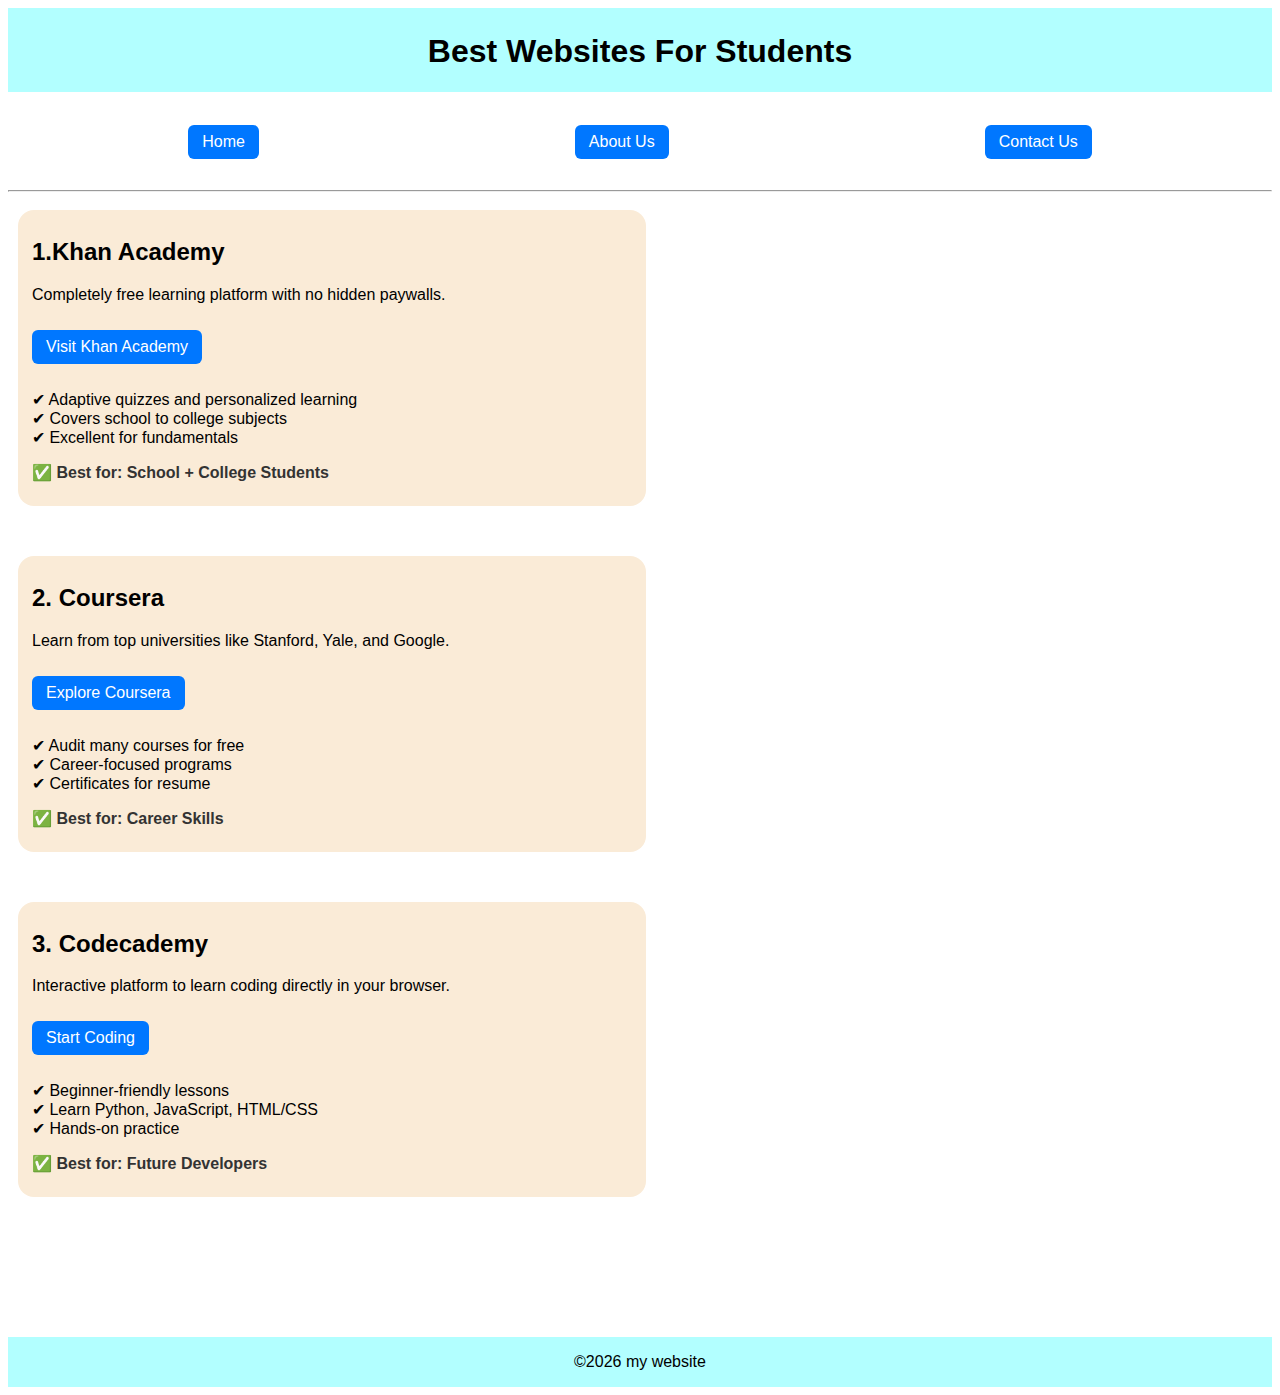
<file: index.html>
<html>
    <head>
        <title>Best apps for students</title>
        <link rel="stylesheet" href="./style.css">
    </head>
    <body>
        <div class="title">
        <h1 align="center">Best Websites For Students</h1>
        </div>
       <div class="navigation" >
              <div class="home"> <a href="./index.html">    
               Home  </a> 
                </div>
                <div class="about">
                <a href="./about.html">
                About Us
                </a>
                </div>
                <div class="contact">
                <a href="./contact.html">
                Contact Us
                </a>
                </div>
       </div>
       <hr>
       <div class="container">
        <div class="card">
            
             <h2>1.Khan Academy</h2>
             <p>
                Completely free learning platform with no hidden paywalls.
            </p> 
            <a href="https://www.khanacademy.org" target="_blank">
            Visit Khan Academy
            
        </a> <p>
            ✔ Adaptive quizzes and personalized learning<br>
            ✔ Covers school to college subjects<br>
            ✔ Excellent for fundamentals
        </p>
        <p class="best">✅ Best for: School + College Students</p></p>
        </div>
        <div class="card">
            <p>
            <h2>2. Coursera</h2>

        <p>Learn from top universities like Stanford, Yale, and Google.</p>

        <a href="https://www.coursera.org" target="_blank">
            Explore Coursera
        </a>

        <p>
            ✔ Audit many courses for free<br>
            ✔ Career-focused programs<br>
            ✔ Certificates for resume
        </p>

        <p class="best">✅ Best for: Career Skills</p>
            </p>
        </div>
        <div class="card">
            <p>
                 <h2>3. Codecademy</h2>

        <p>Interactive platform to learn coding directly in your browser.</p>

        <a href="https://www.codecademy.com" target="_blank">
            Start Coding
        </a>

        <p>
            ✔ Beginner-friendly lessons<br>
            ✔ Learn Python, JavaScript, HTML/CSS<br>
            ✔ Hands-on practice
        </p>

        <p class="best">✅ Best for: Future Developers</p>
            </p>
        </div>
       </div>
       <footer>
        ©2026 my website
       </footer>


    </body>
</html>
</file>
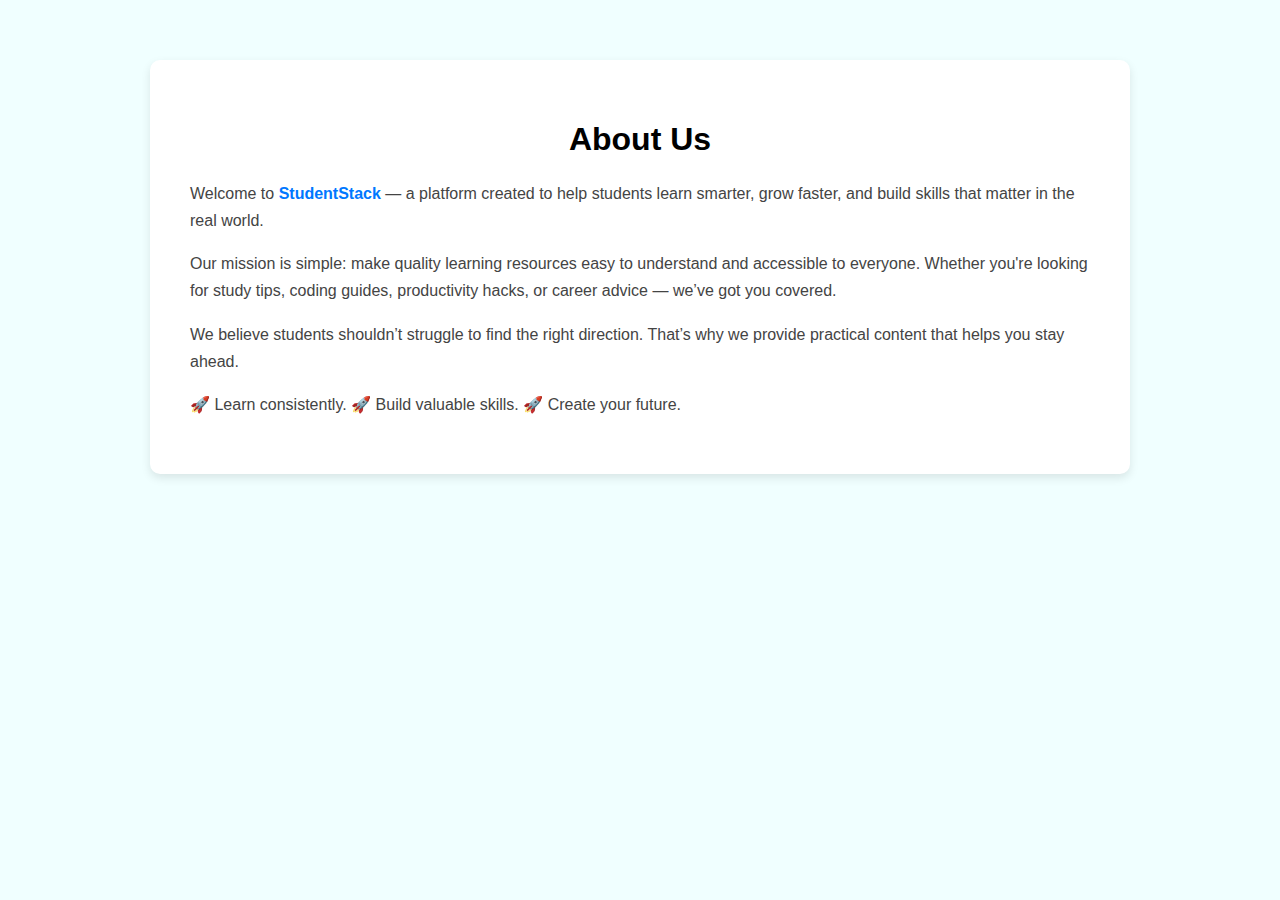
<file: about.html>
<!DOCTYPE html>
<html>
<head>
    <title>About Us</title>

    <style>
        body{
            font-family: Arial, sans-serif;
            margin:0;
            background:azure;
        }

        .about-container{
            max-width:900px;
            margin:60px auto;
            background:white;
            padding:40px;
            border-radius:10px;
            box-shadow:0 4px 10px rgba(0,0,0,0.1);
        }

        h1{
            text-align:center;
        }

        p{
            line-height:1.7;
            color:#444;
        }

        .highlight{
            font-weight:bold;
            color:#0077ff;
        }
    </style>
</head>

<body>

<div class="about-container">

    <h1>About Us</h1>

    <p>
        Welcome to <span class="highlight">StudentStack</span> — a platform created to help students 
        learn smarter, grow faster, and build skills that matter in the real world.
    </p>

    <p>
        Our mission is simple: make quality learning resources easy to understand and accessible 
        to everyone. Whether you're looking for study tips, coding guides, productivity hacks, 
        or career advice — we’ve got you covered.
    </p>

    <p>
        We believe students shouldn’t struggle to find the right direction. 
        That’s why we provide practical content that helps you stay ahead.
    </p>

    <p>
        🚀 Learn consistently.  
        🚀 Build valuable skills.  
        🚀 Create your future.
    </p>

</div>

</body>
</html>
</file>
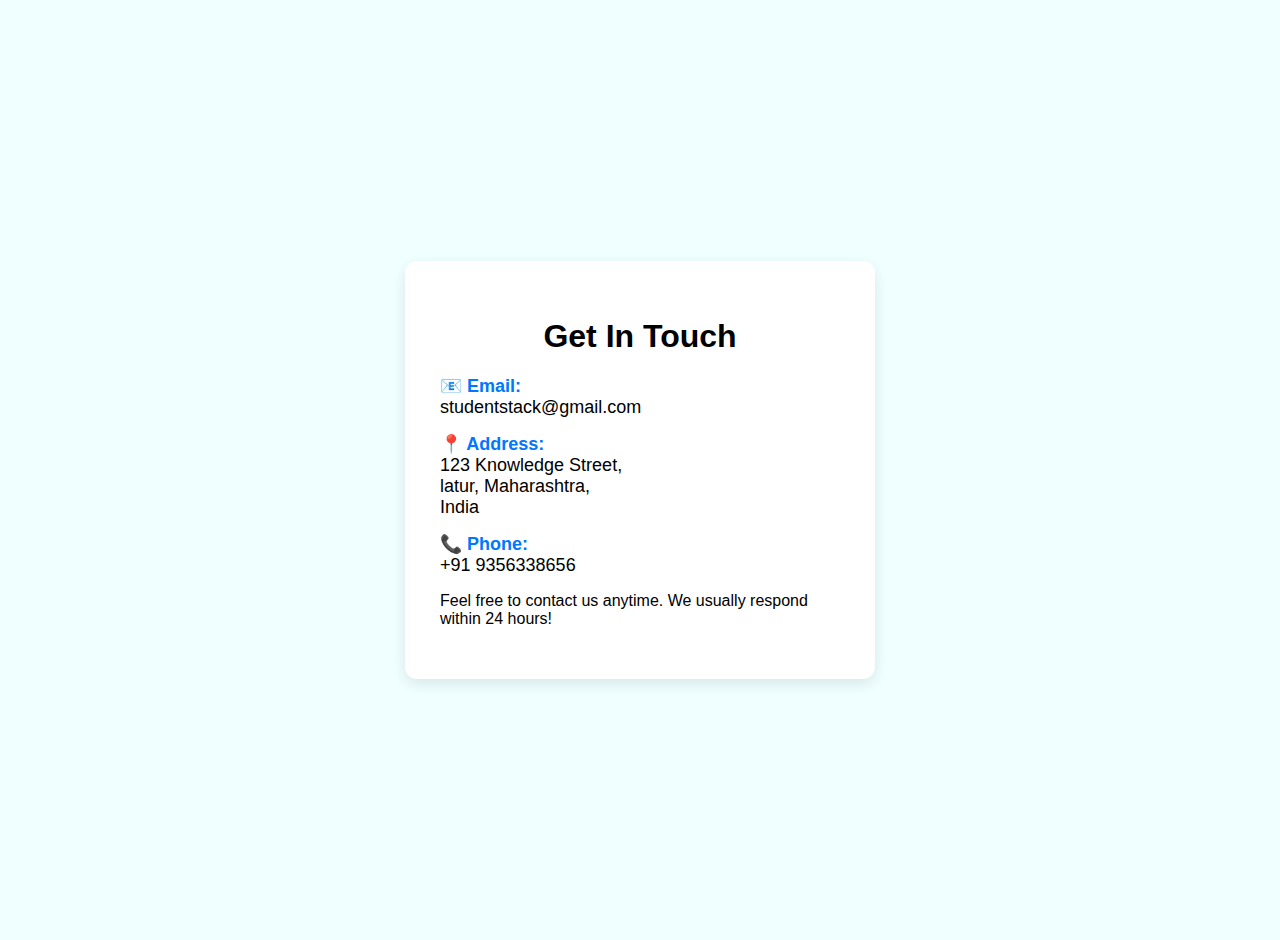
<file: contact.html>
<!DOCTYPE html>
<html>
<head>
    <title>Contact Us</title>

    <style>

        body{
            font-family: Arial, sans-serif;
            background:azure;
            margin:0;
        }

        .container{
            display:flex;
            justify-content:center;
            align-items:center;
            min-height:100vh;
            gap:40px;
            flex-wrap:wrap;
            padding:20px;
        }

        .contact-info, .contact-form{
            background:white;
            padding:35px;
            border-radius:12px;
            box-shadow:0 5px 15px rgba(0,0,0,0.1);
            width:400px;
        }

        h1{
            text-align:center;
            margin-bottom:20px;
        }

        .info{
            margin:15px 0;
            font-size:18px;
        }

        .info strong{
            color:#0077ff;
        }

        input, textarea{
            width:100%;
            padding:12px;
            margin:10px 0;
            border-radius:6px;
            border:1px solid #ccc;
            font-size:16px;
        }

        textarea{
            height:120px;
            resize:none;
        }

        button{
            width:100%;
            padding:12px;
            background:#0077ff;
            color:white;
            border:none;
            border-radius:6px;
            font-size:18px;
            cursor:pointer;
        }

        button:hover{
            background:#005edb;
        }

    </style>
</head>

<body>

<div class="container">

    <!-- Contact Info -->
    <div class="contact-info">

        <h1>Get In Touch</h1>

        <p class="info">
            <strong>📧 Email:</strong><br>
            studentstack@gmail.com
        </p>

        <p class="info">
            <strong>📍 Address:</strong><br>
            123 Knowledge Street,<br>
            latur, Maharashtra,<br>
            India
        </p>

        <p class="info">
            <strong>📞 Phone:</strong><br>
            +91 9356338656
        </p>

        <p>
            Feel free to contact us anytime.  
            We usually respond within 24 hours!
        </p>

   
</body>
</html>
</file>
<file: style.css>
body{
    background-color:#ffffff;
    font-family: sans-serif;
}
.navigation{
     height: 80px;
    width: auto;
    
    display: flex;
    gap:25%;
    justify-content: center;
    align-items: center;
    padding-top: 10px;
}
.title{
     height: 80px;
    width: auto;
   align-items: center;
    background:#B2FFFF;
    padding-top: 4px;
}
.container{
display:flexbox;
gap: 100px;
padding:10px;
margin:auto;
margin-bottom: 5rem;

}
.card{
    display:inline-block;
     padding: 8px 14px;
    word-wrap: wrap ;
    height: auto;
    width: 600px;
    background-color: antiquewhite;
    border-radius: 1rem;
    margin-bottom: 50px;
    margin-right: 40px;
}
.best{
    font-weight: bold;
    color:#333;

}
.card a{
            text-decoration: none;
            color: white;
            background: #0077ff;
            padding: 8px 14px;
            border-radius: 6px;
            display: inline-block;
            margin: 10px 0;
        }

footer{
    height: 50px;
    width: auto;
    background:#B2FFFF;
    display: flex;
    align-items: center;
    justify-content: center;
}     
a{
            text-decoration: none;
            color: white;
            background: #0077ff;
            padding: 8px 14px;
            border-radius: 6px;
            display: inline-block;
            margin: 10px 0;
        }
</file>
